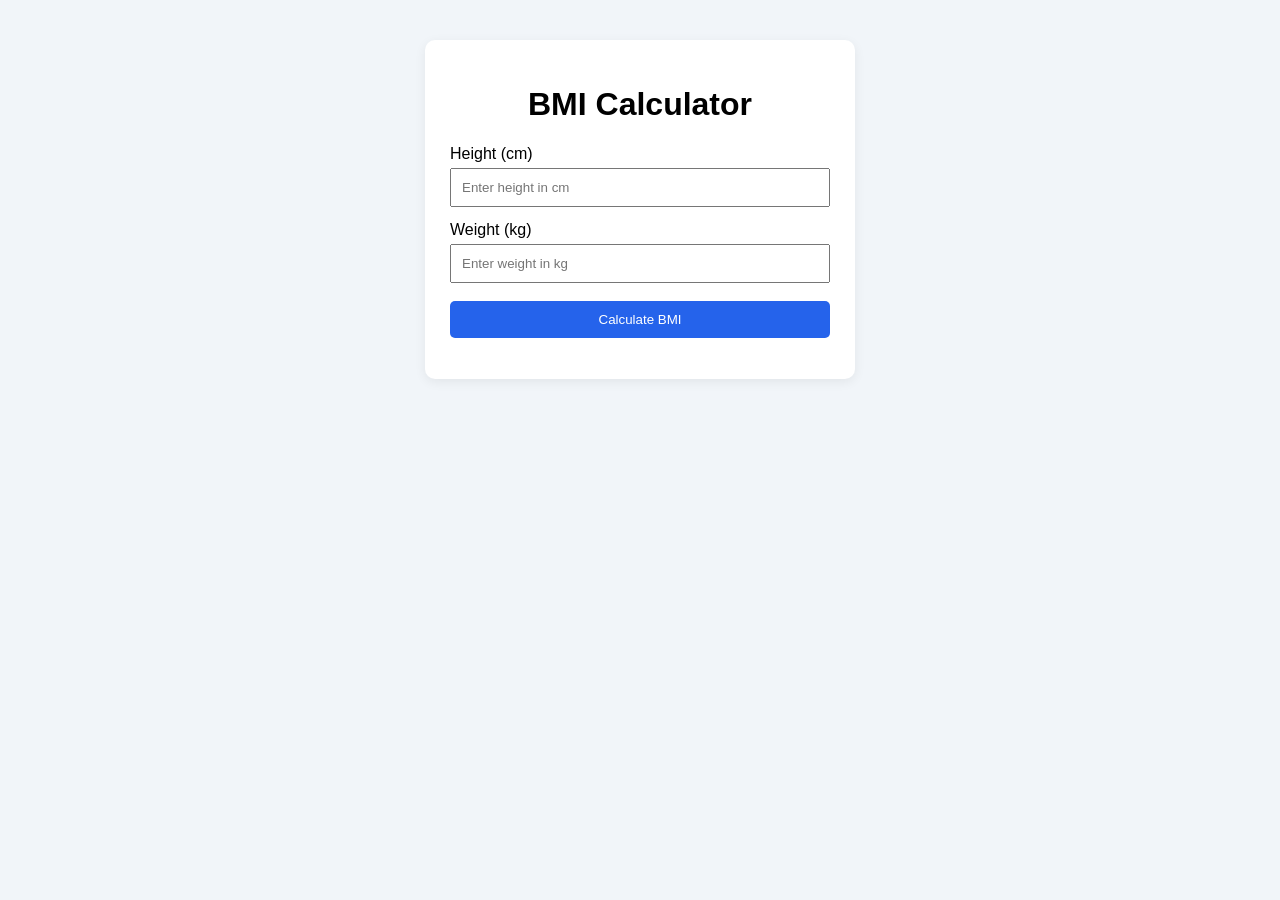
<file: assignment/Frontend_Lab_Assignment-3/01-BMI-Calculator/index.html>
<!DOCTYPE html>
<html lang="en">
<head>
  <meta charset="UTF-8">
  <meta name="viewport" content="width=device-width, initial-scale=1.0">
  <title>BMI Calculator</title>
  <link rel="stylesheet" href="style.css">
</head>
<body>
  <div class="container">
    <h1>BMI Calculator</h1>
    <label for="height">Height (cm)</label>
    <input type="number" id="height" placeholder="Enter height in cm">
    <label for="weight">Weight (kg)</label>
    <input type="number" id="weight" placeholder="Enter weight in kg">
    <button onclick="calculateBMI()">Calculate BMI</button>
    <p id="result"></p>
  </div>
  <script src="script.js"></script>
</body>
</html>
</file>
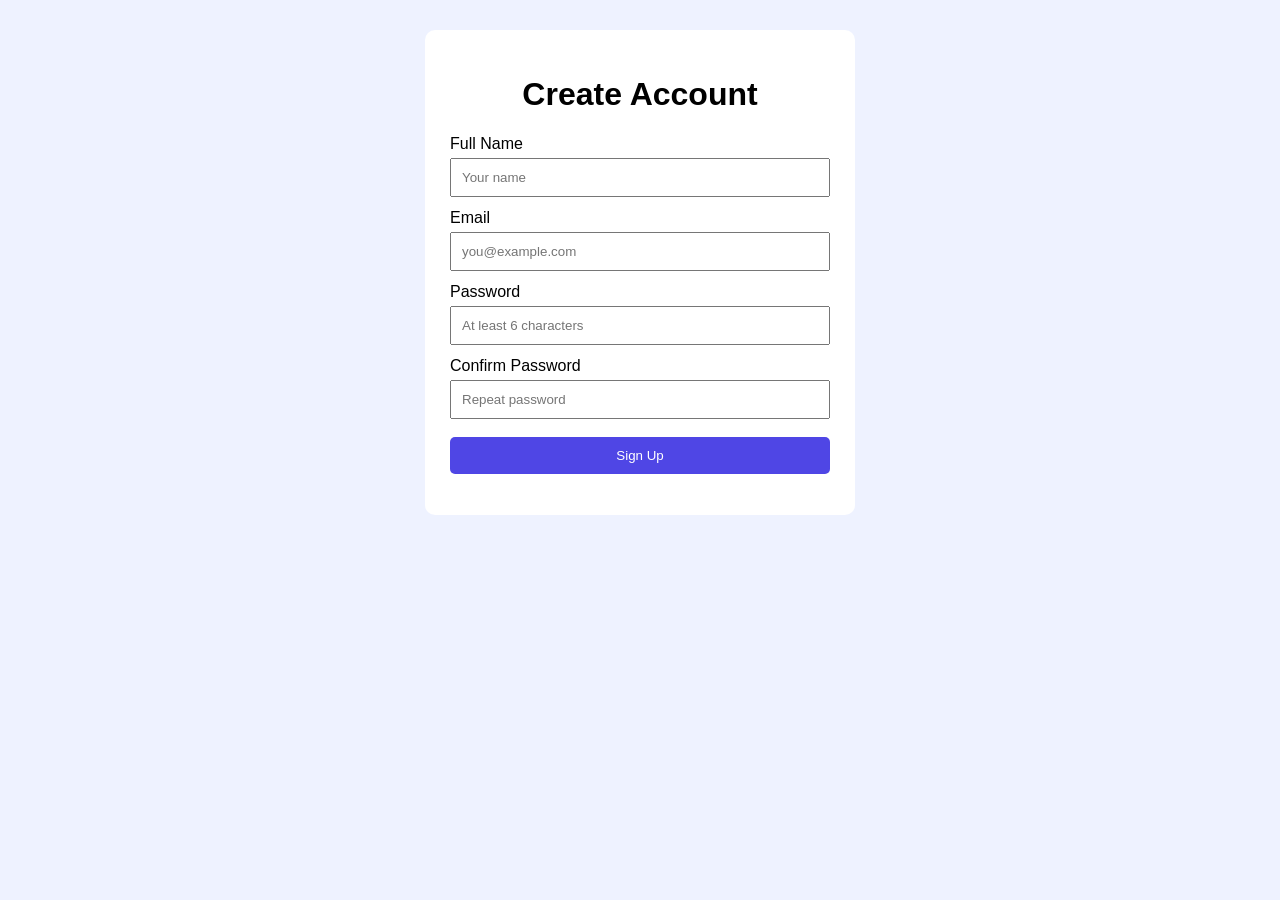
<file: assignment/Frontend_Lab_Assignment-3/02-Signup-Form/index.html>
<!DOCTYPE html>
<html lang="en">
<head>
  <meta charset="UTF-8">
  <meta name="viewport" content="width=device-width, initial-scale=1.0">
  <title>Signup Form</title>
  <link rel="stylesheet" href="style.css">
</head>
<body>
  <form class="container" id="signupForm">
    <h1>Create Account</h1>
    <label for="name">Full Name</label>
    <input id="name" type="text" required minlength="2" placeholder="Your name">
    <label for="email">Email</label>
    <input id="email" type="email" required placeholder="you@example.com">
    <label for="password">Password</label>
    <input id="password" type="password" required minlength="6" placeholder="At least 6 characters">
    <label for="confirmPassword">Confirm Password</label>
    <input id="confirmPassword" type="password" required minlength="6" placeholder="Repeat password">
    <button type="submit">Sign Up</button>
    <p id="message"></p>
  </form>
  <script src="script.js"></script>
</body>
</html>
</file>
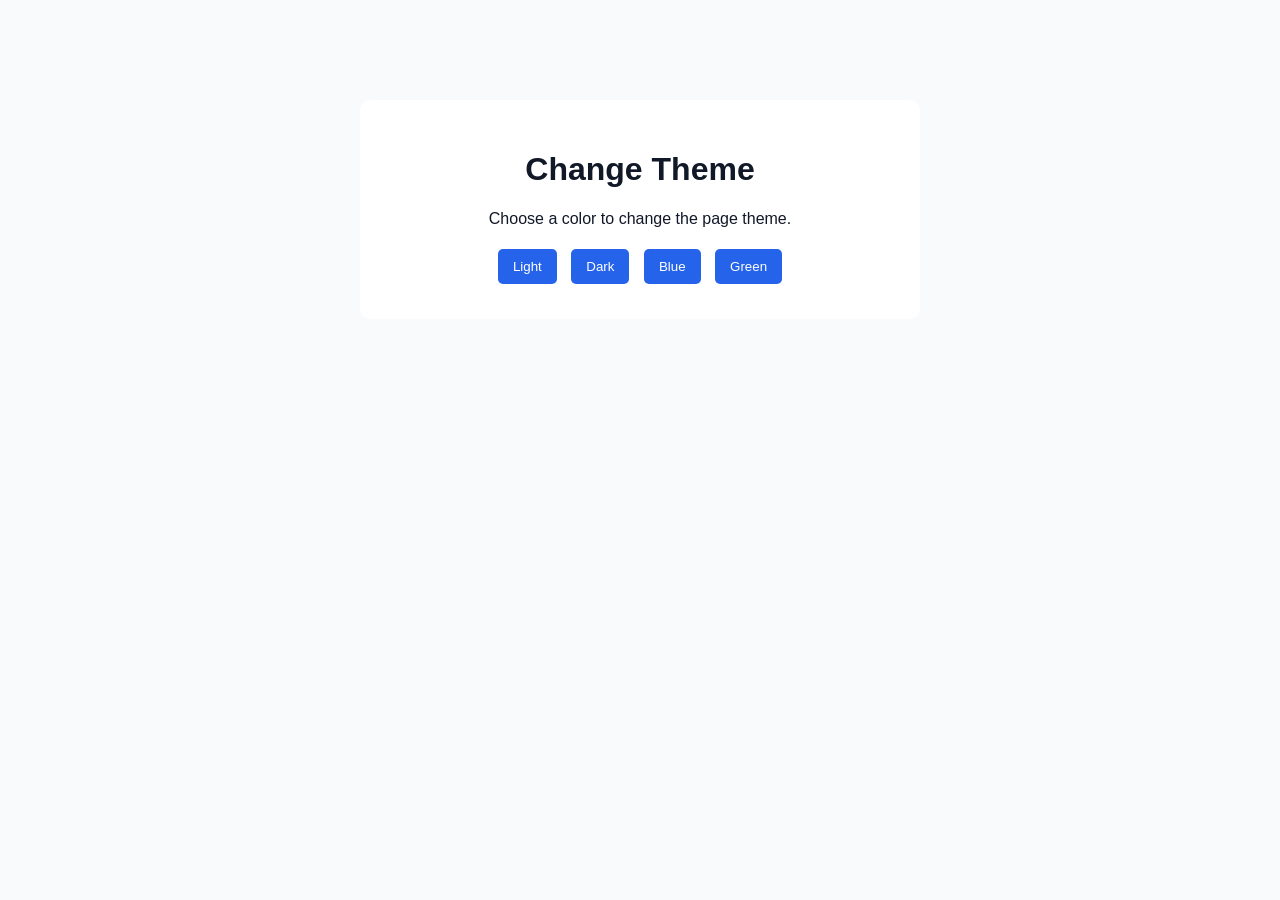
<file: assignment/Frontend_Lab_Assignment-3/03-Theme-Changer/index.html>
<!DOCTYPE html>
<html lang="en">
<head>
  <meta charset="UTF-8">
  <meta name="viewport" content="width=device-width, initial-scale=1.0">
  <title>Theme Changer</title>
  <link rel="stylesheet" href="style.css">
</head>
<body id="page">
  <div class="container">
    <h1>Change Theme</h1>
    <p>Choose a color to change the page theme.</p>
    <button onclick="changeTheme('#f8fafc')">Light</button>
    <button onclick="changeTheme('#1e293b')">Dark</button>
    <button onclick="changeTheme('#dbeafe')">Blue</button>
    <button onclick="changeTheme('#dcfce7')">Green</button>
  </div>
  <script src="script.js"></script>
</body>
</html>
</file>
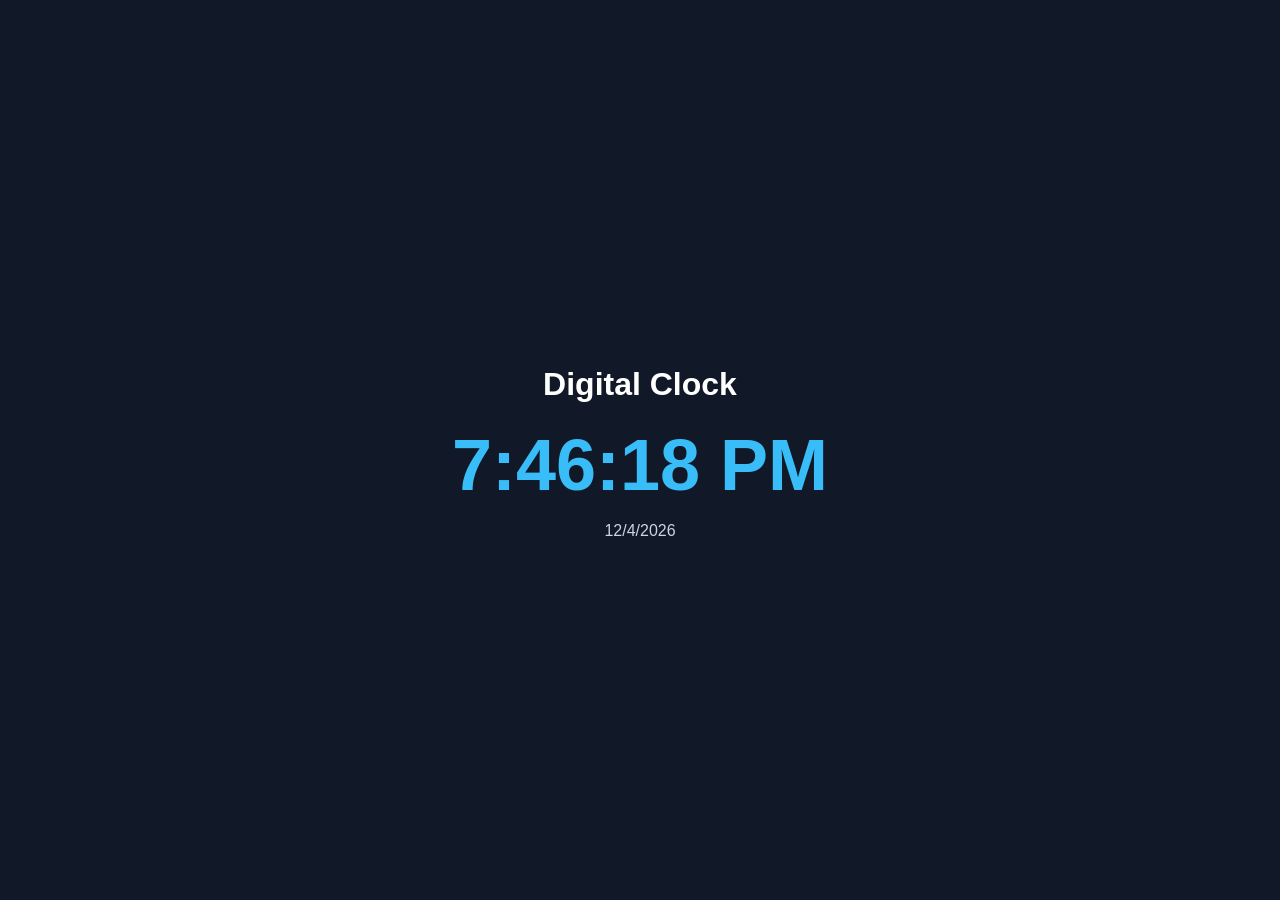
<file: assignment/Frontend_Lab_Assignment-3/04-Digital-Clock/index.html>
<!DOCTYPE html>
<html lang="en">
<head>
  <meta charset="UTF-8">
  <meta name="viewport" content="width=device-width, initial-scale=1.0">
  <title>Digital Clock</title>
  <link rel="stylesheet" href="style.css">
</head>
<body>
  <div class="clock-box">
    <h1>Digital Clock</h1>
    <div id="clock">00:00:00</div>
    <p id="date"></p>
  </div>
  <script src="script.js"></script>
</body>
</html>
</file>
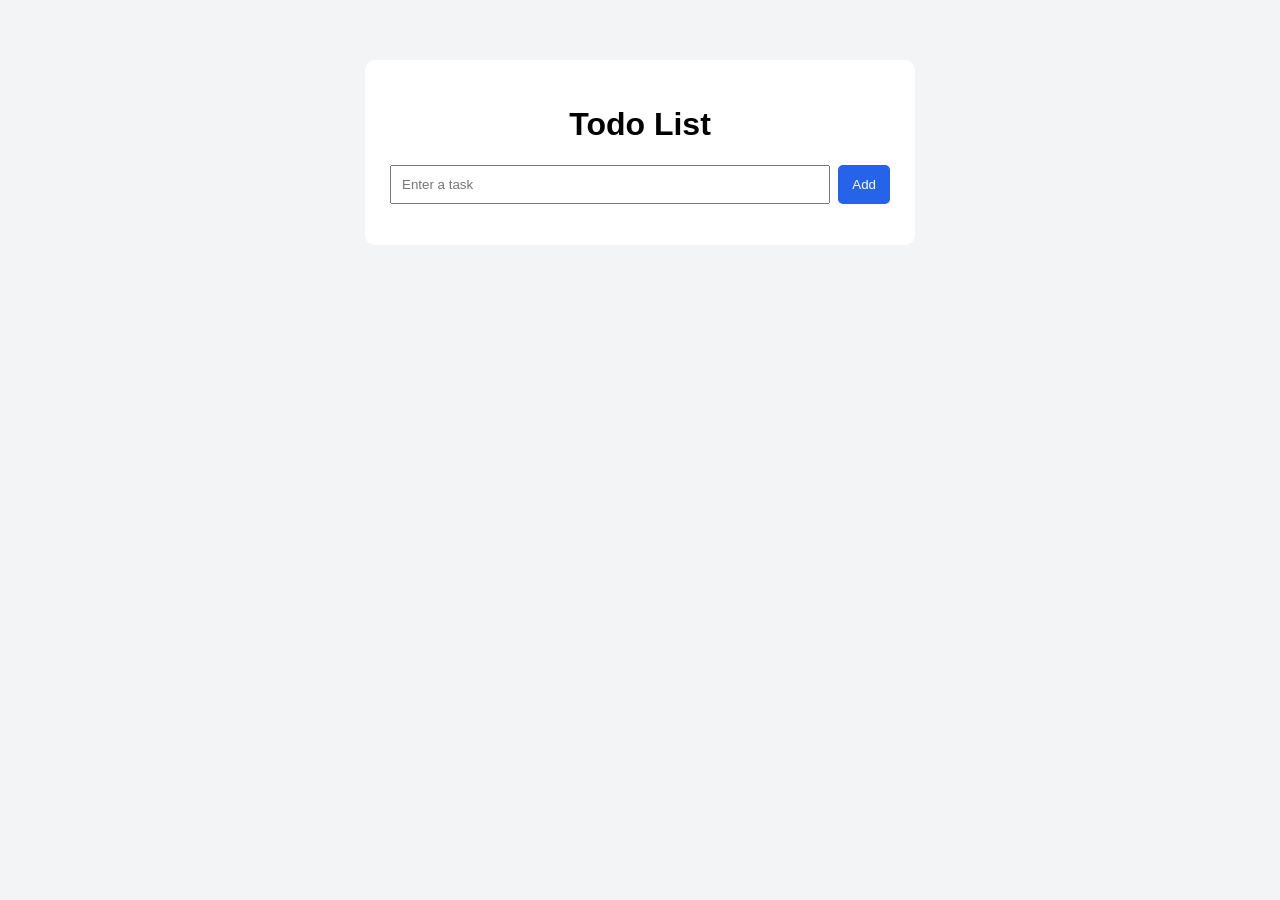
<file: assignment/Frontend_Lab_Assignment-3/05-Todo-List/index.html>
<!DOCTYPE html>
<html lang="en">
<head>
  <meta charset="UTF-8">
  <meta name="viewport" content="width=device-width, initial-scale=1.0">
  <title>Todo List</title>
  <link rel="stylesheet" href="style.css">
</head>
<body>
  <div class="container">
    <h1>Todo List</h1>
    <div class="add-row">
      <input id="taskInput" type="text" placeholder="Enter a task">
      <button onclick="addTask()">Add</button>
    </div>
    <ul id="taskList"></ul>
  </div>
  <script src="script.js"></script>
</body>
</html>
</file>
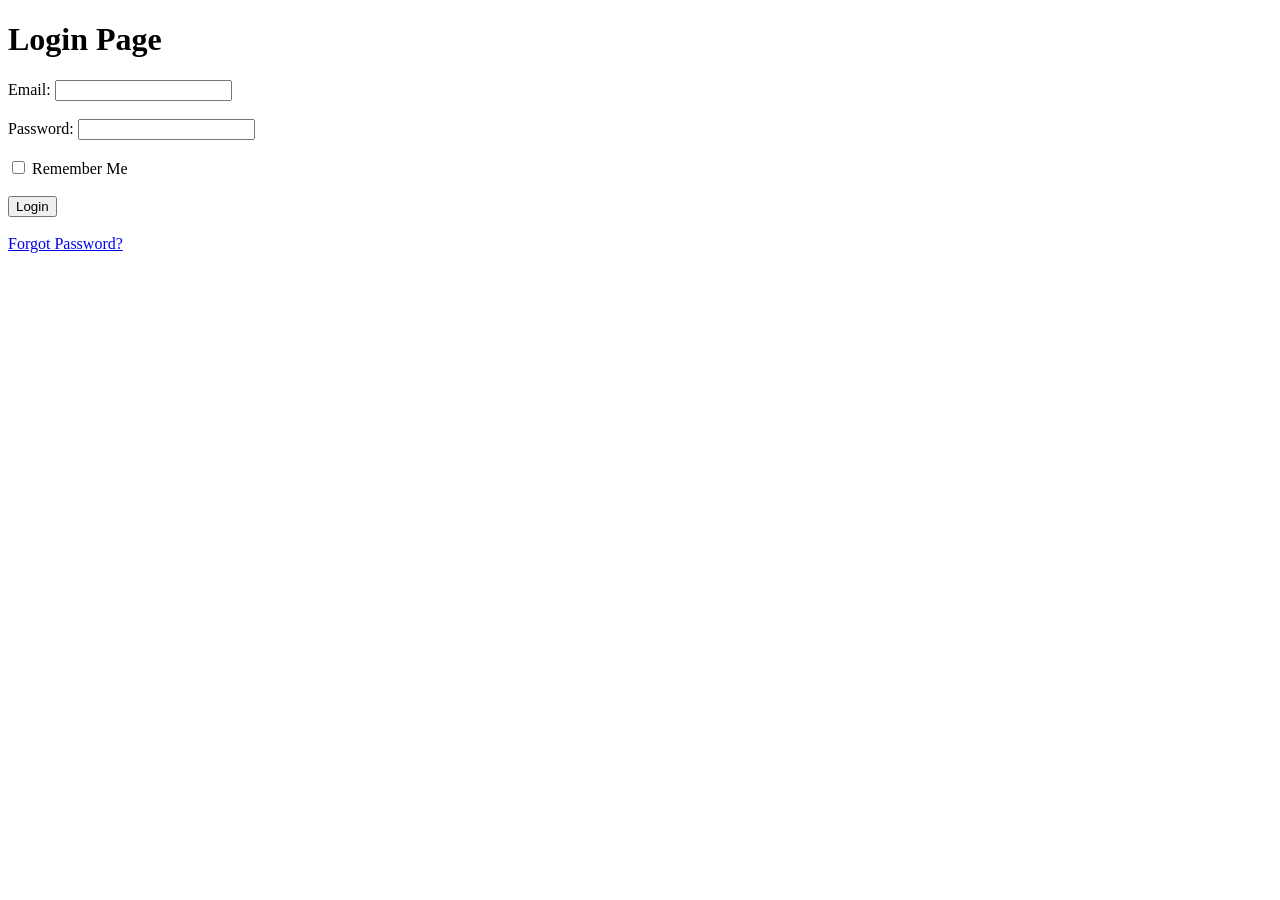
<file: assignment/frontend lab assignment 2/login.html>
<!DOCTYPE html>
<html>
<head>
    <title>Login Page</title>
</head>
<body>

    <h1>Login Page</h1>

    <form>

        <label for="email">Email:</label>
        <input type="email" id="email" name="email" required>
        <br><br>

        <label for="password">Password:</label>
        <input type="password" id="password" name="password" required>
        <br><br>

        <input type="checkbox" id="remember" name="remember">
        <label for="remember">Remember Me</label>

        <br><br>

        <input type="submit" value="Login">

        <br><br>

        <a href="#">Forgot Password?</a>

    </form>

</body>
</html>
</file>
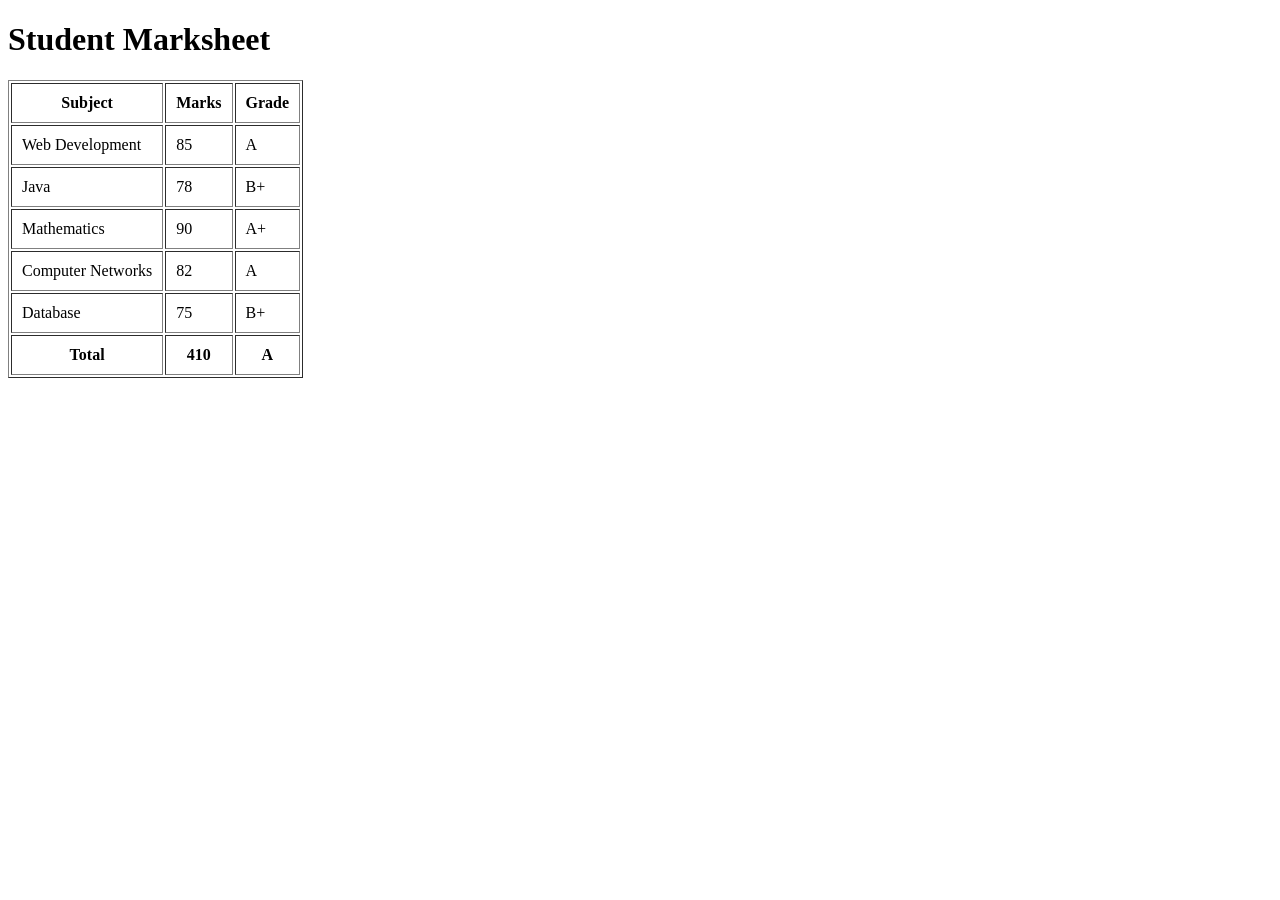
<file: assignment/frontend lab assignment 2/marksheet.html>
<!DOCTYPE html>
<html>
<head>
    <title>Student Marksheet</title>
</head>
<body>

    <h1>Student Marksheet</h1>

    <table border="1" cellpadding="10">
        <tr>
            <th>Subject</th>
            <th>Marks</th>
            <th>Grade</th>
        </tr>
        <tr>
            <td>Web Development</td>
            <td>85</td>
            <td>A</td>
        </tr>
        <tr>
            <td>Java</td>
            <td>78</td>
            <td>B+</td>
        </tr>
        <tr>
            <td>Mathematics</td>
            <td>90</td>
            <td>A+</td>
        </tr>
        <tr>
            <td>Computer Networks</td>
            <td>82</td>
            <td>A</td>
        </tr>
        <tr>
            <td>Database</td>
            <td>75</td>
            <td>B+</td>
        </tr>
        <tr>
            <th>Total</th>
            <th>410</th>
            <th>A</th>
        </tr>
    </table>

</body>
</html>
</file>
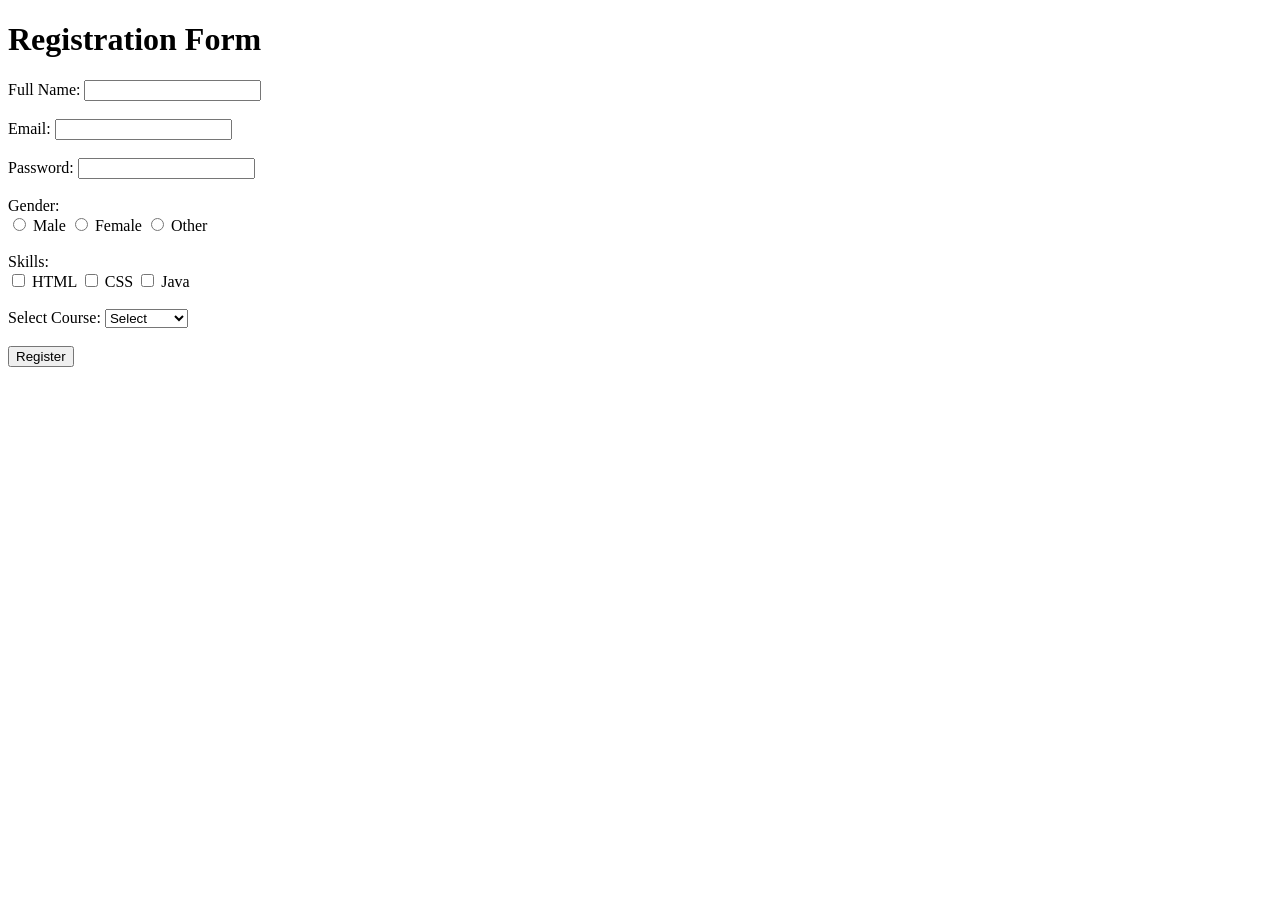
<file: assignment/frontend lab assignment 2/registration.html>
<!DOCTYPE html>
<html>
<head>
    <title>Registration Form</title>
</head>
<body>

    <h1>Registration Form</h1>

    <form>

        <label for="fullname">Full Name:</label>
        <input type="text" id="fullname" name="fullname" required>
        <br><br>

        <label for="email">Email:</label>
        <input type="email" id="email" name="email" required>
        <br><br>

        <label for="password">Password:</label>
        <input type="password" id="password" name="password" required>
        <br><br>

        <label>Gender:</label>
        <br>

        <input type="radio" id="male" name="gender" value="male">
        <label for="male">Male</label>

        <input type="radio" id="female" name="gender" value="female">
        <label for="female">Female</label>

        <input type="radio" id="other" name="gender" value="other">
        <label for="other">Other</label>

        <br><br>

        <label>Skills:</label>
        <br>

        <input type="checkbox" id="html" name="skills" value="html">
        <label for="html">HTML</label>

        <input type="checkbox" id="css" name="skills" value="css">
        <label for="css">CSS</label>

        <input type="checkbox" id="java" name="skills" value="java">
        <label for="java">Java</label>

        <br><br>

        <label for="course">Select Course:</label>
        <select id="course" name="course">
            <option value="">Select</option>
            <option value="cse">CSE</option>
            <option value="ece">ECE</option>
            <option value="aiml">AI and ML</option>
            <option value="it">IT</option>
        </select>

        <br><br>

        <input type="submit" value="Register">

    </form>

</body>
</html>
</file>
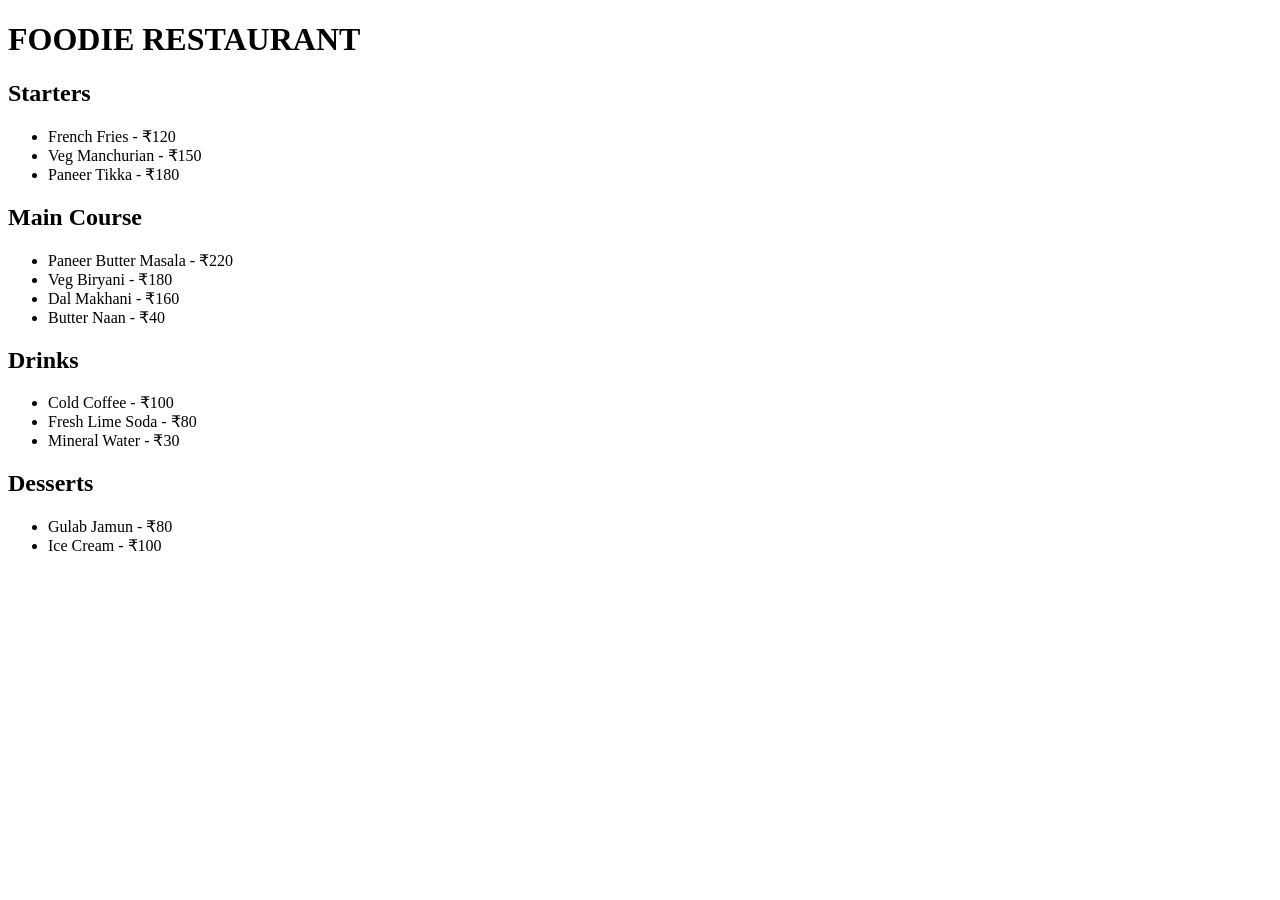
<file: assignment/frontend lab assignment 2/restaurant.html>
<!DOCTYPE html>
<html>
<head>
    <title>Restaurant Menu</title>
</head>
<body>

    <h1>FOODIE RESTAURANT</h1>

    <h2>Starters</h2>
    <ul>
        <li>French Fries - ₹120</li>
        <li>Veg Manchurian - ₹150</li>
        <li>Paneer Tikka - ₹180</li>
    </ul>

    <h2>Main Course</h2>
    <ul>
        <li>Paneer Butter Masala - ₹220</li>
        <li>Veg Biryani - ₹180</li>
        <li>Dal Makhani - ₹160</li>
        <li>Butter Naan - ₹40</li>
    </ul>

    <h2>Drinks</h2>
    <ul>
        <li>Cold Coffee - ₹100</li>
        <li>Fresh Lime Soda - ₹80</li>
        <li>Mineral Water - ₹30</li>
    </ul>

    <h2>Desserts</h2>
    <ul>
        <li>Gulab Jamun - ₹80</li>
        <li>Ice Cream - ₹100</li>
    </ul>

</body>
</html>
</file>
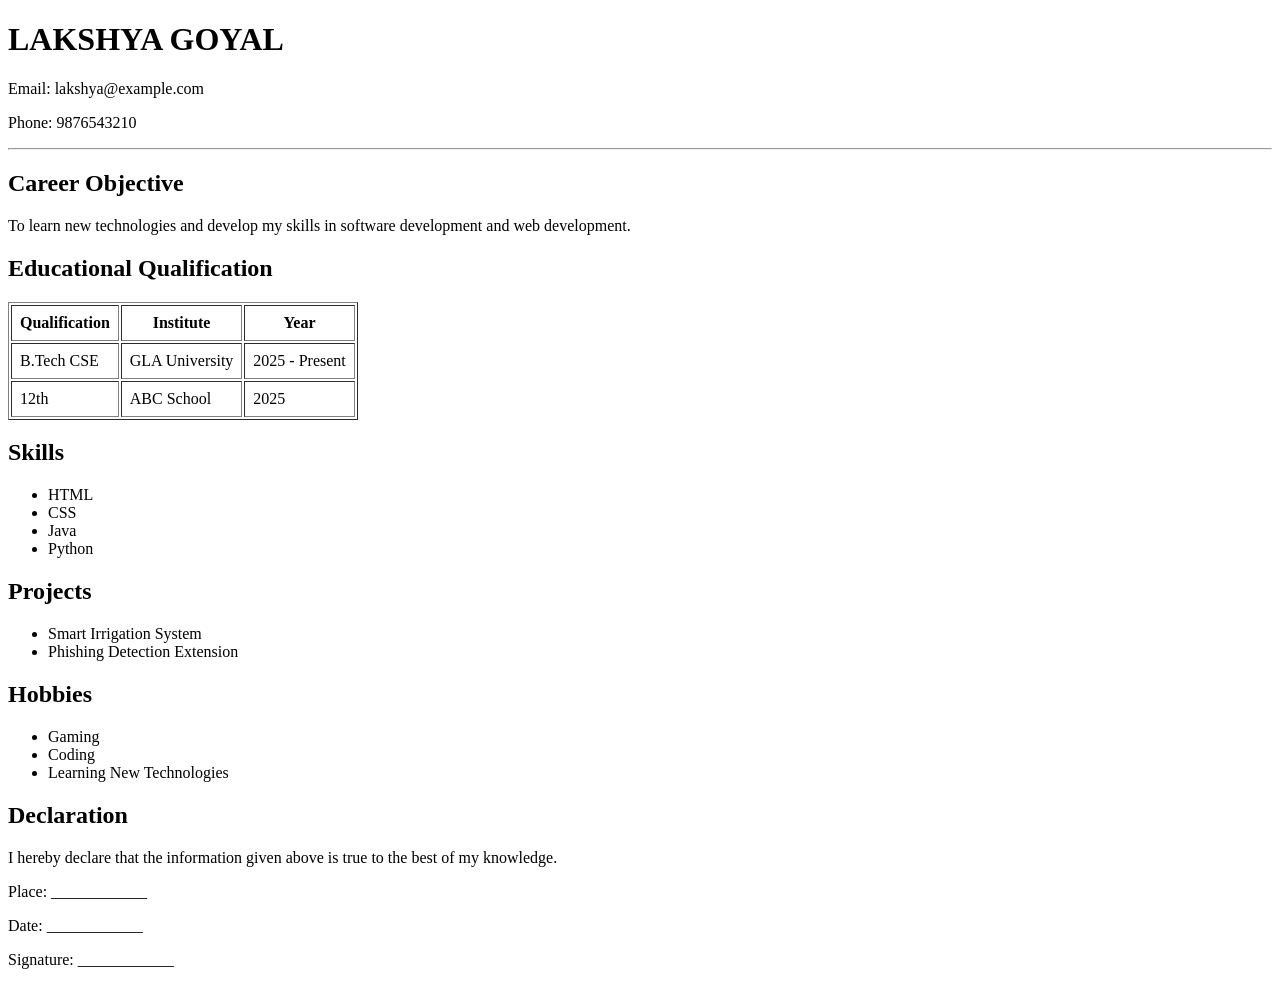
<file: assignment/frontend lab assignment 2/resume.html>
<!DOCTYPE html>
<html>
<head>
    <title>My Resume</title>
</head>
<body>

    <h1>LAKSHYA GOYAL</h1>

    <p>Email: lakshya@example.com</p>
    <p>Phone: 9876543210</p>

    <hr>

    <h2>Career Objective</h2>
    <p>
        To learn new technologies and develop my skills
        in software development and web development.
    </p>

    <h2>Educational Qualification</h2>

    <table border="1" cellpadding="8">
        <tr>
            <th>Qualification</th>
            <th>Institute</th>
            <th>Year</th>
        </tr>
        <tr>
            <td>B.Tech CSE</td>
            <td>GLA University</td>
            <td>2025 - Present</td>
        </tr>
        <tr>
            <td>12th</td>
            <td>ABC School</td>
            <td>2025</td>
        </tr>
    </table>

    <h2>Skills</h2>
    <ul>
        <li>HTML</li>
        <li>CSS</li>
        <li>Java</li>
        <li>Python</li>
    </ul>

    <h2>Projects</h2>
    <ul>
        <li>Smart Irrigation System</li>
        <li>Phishing Detection Extension</li>
    </ul>

    <h2>Hobbies</h2>
    <ul>
        <li>Gaming</li>
        <li>Coding</li>
        <li>Learning New Technologies</li>
    </ul>

    <h2>Declaration</h2>
    <p>
        I hereby declare that the information given above
        is true to the best of my knowledge.
    </p>

    <p>Place: ____________</p>
    <p>Date: ____________</p>
    <p>Signature: ____________</p>

</body>
</html>
</file>
<file: assignment/Frontend_Lab_Assignment-3/01-BMI-Calculator/style.css>
body { font-family: Arial, sans-serif; background: #f1f5f9; margin: 0; padding: 40px 15px; }
.container { max-width: 380px; margin: auto; padding: 25px; background: white; border-radius: 10px; box-shadow: 0 3px 12px #0001; }
h1 { text-align: center; }
label { display: block; margin-top: 14px; }
input { width: 100%; box-sizing: border-box; padding: 10px; margin-top: 5px; }
button { width: 100%; padding: 11px; margin-top: 18px; border: 0; background: #2563eb; color: white; border-radius: 5px; cursor: pointer; }
#result { text-align: center; font-weight: bold; }
</file>
<file: assignment/Frontend_Lab_Assignment-3/02-Signup-Form/style.css>
body { font-family: Arial, sans-serif; background: #eef2ff; margin: 0; padding: 30px 15px; }
.container { max-width: 380px; margin: auto; padding: 25px; background: white; border-radius: 10px; }
h1 { text-align: center; }
label { display: block; margin-top: 12px; }
input { width: 100%; box-sizing: border-box; padding: 10px; margin-top: 5px; }
button { width: 100%; padding: 11px; margin-top: 18px; background: #4f46e5; color: white; border: 0; border-radius: 5px; cursor: pointer; }
#message { text-align: center; }
</file>
<file: assignment/Frontend_Lab_Assignment-3/03-Theme-Changer/style.css>
body { font-family: Arial, sans-serif; background: #f8fafc; color: #111827; margin: 0; padding: 40px 15px; transition: background 0.3s; }
.container { max-width: 500px; margin: 60px auto; text-align: center; padding: 30px; background: white; border-radius: 10px; }
button { padding: 10px 15px; margin: 5px; border: 0; border-radius: 5px; cursor: pointer; background: #2563eb; color: white; }
</file>
<file: assignment/Frontend_Lab_Assignment-3/04-Digital-Clock/style.css>
body { font-family: Arial, sans-serif; background: #111827; color: white; margin: 0; min-height: 100vh; display: flex; justify-content: center; align-items: center; }
.clock-box { text-align: center; padding: 30px; }
#clock { font-size: clamp(40px, 10vw, 72px); color: #38bdf8; font-weight: bold; }
#date { color: #cbd5e1; }
</file>
<file: assignment/Frontend_Lab_Assignment-3/05-Todo-List/style.css>
body { font-family: Arial, sans-serif; background: #f3f4f6; margin: 0; padding: 30px 15px; }
.container { max-width: 500px; margin: 30px auto; padding: 25px; background: white; border-radius: 10px; }
h1 { text-align: center; }
.add-row { display: flex; gap: 8px; }
input { flex: 1; min-width: 0; padding: 10px; }
button { padding: 10px 14px; border: 0; border-radius: 5px; background: #2563eb; color: white; cursor: pointer; }
li { display: flex; align-items: center; gap: 10px; margin-top: 12px; padding: 10px; background: #f9fafb; border-radius: 5px; }
li span { flex: 1; overflow-wrap: anywhere; }
li.completed span { text-decoration: line-through; color: #6b7280; }
.delete { background: #dc2626; }
</file>
